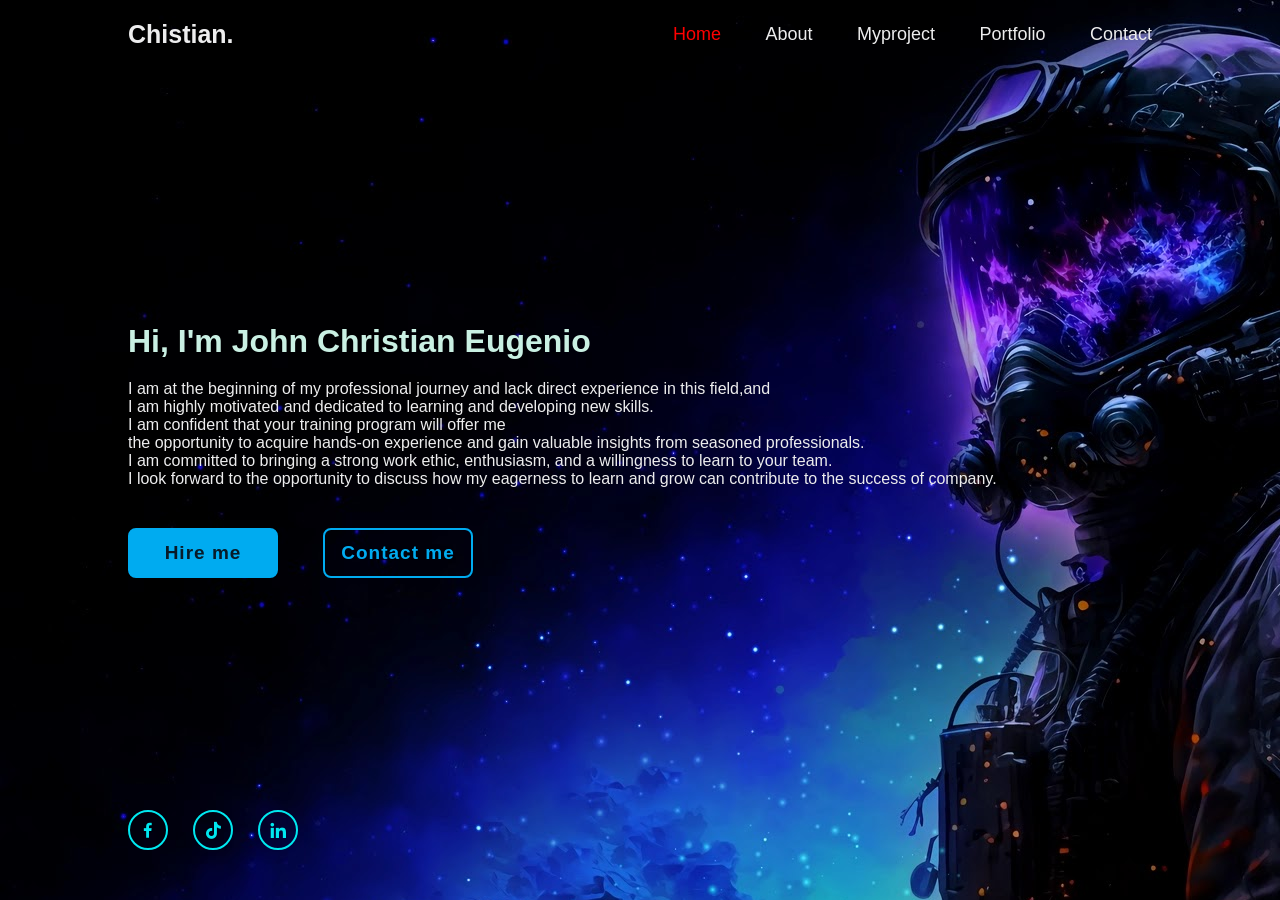
<file: index.html>
<!DOCTYPE html>
<html lang="en">
<head>
    <meta charset="UTF-8">
    <meta name="viewport" content="width=device-width, initial-scale=1.0">
    <title>Profolio </title>
    <link rel="stylesheet" href="./MY CSS.css">
    <link href='https://unpkg.com/boxicons@2.1.4/css/boxicons.min.css' rel='stylesheet'>
</head>
<body>
 
    <header class="header">
        <a href="#" class="logo">Chistian.</a>

         <nav class="navbar">
            <a href="#" class="active">Home</a>
            <a href="#">About</a>
            <a href="#">Myproject</a>
            <a href="#">Portfolio</a>
            <a href="#">Contact</a>
         </nav>
    </header>
    <section class="home">
        <div class="home-content">
               <h1>Hi, I'm John Christian Eugenio</h1>
               <P>  I am at the beginning of my professional journey and lack direct experience in this field,and<br>
                I am highly motivated and dedicated to learning and developing new skills.<br>
                 I am confident that your training program will offer me<br>
              the opportunity to acquire hands-on experience and gain valuable insights from seasoned professionals.<br> 
              I am committed to bringing a strong work ethic, enthusiasm, and a willingness to learn to your team.<br>

                I look forward to the opportunity to discuss how my eagerness to learn and grow can contribute to the success of company. 
                </P>
                 <div class="btn-box">
                    <a href="#">Hire me</a>
                    <a href="#">Contact me</a>
                 </div>
        </div>
        <div class="home-icon">
            <a href="https://www.facebook.com/johnchristian.eugenio.1"><i class='bx bxl-facebook'></i></a>
            <a href="#"><i class='bx bxl-tiktok' ></i></a>
            <a href="#"><i class='bx bxl-linkedin' ></i></a>
        </div>
        <span class="home-imghover">

        </span>
    </section>
</body>
</html>
</file>
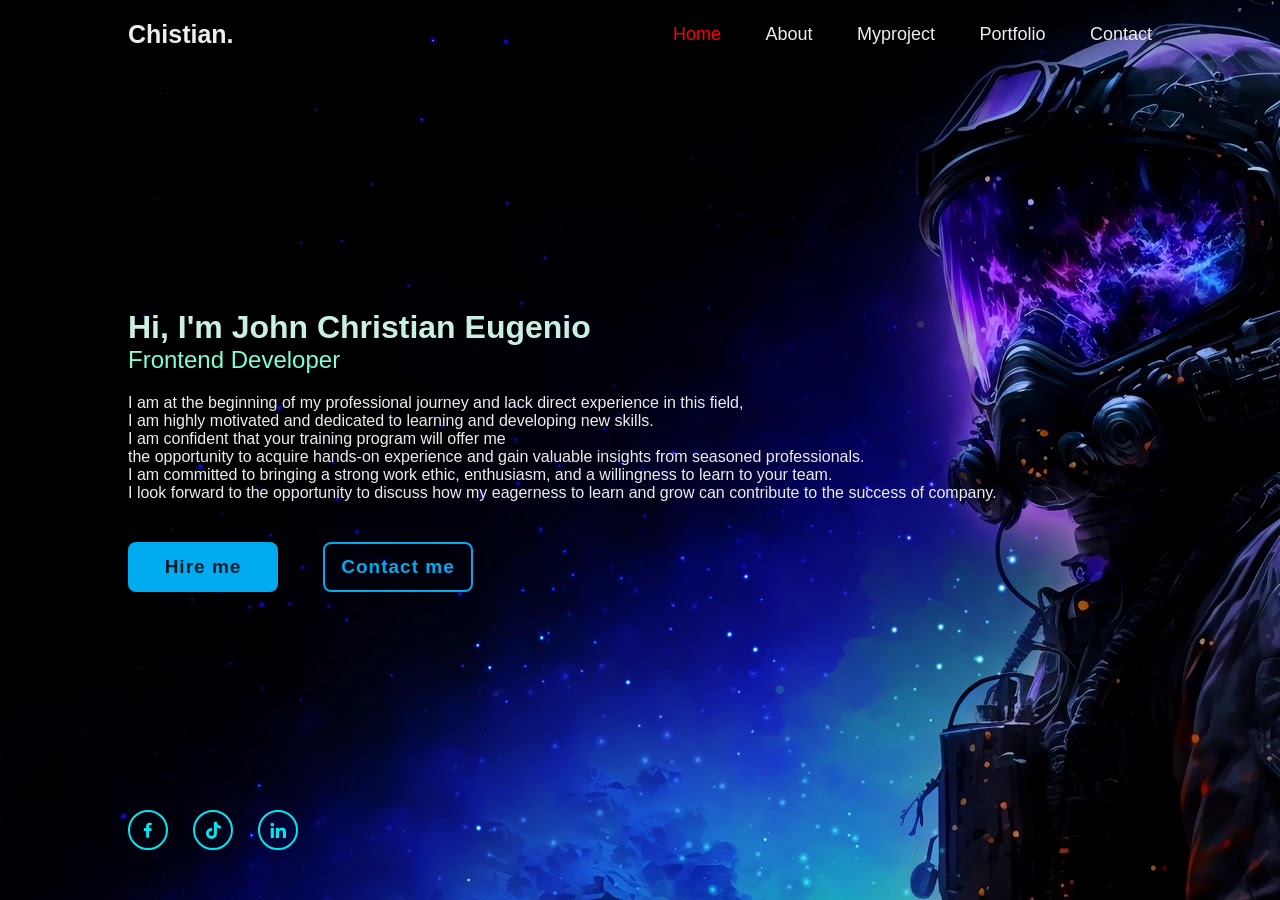
<file: Index.html>
<!DOCTYPE html>
<html lang="en">
<head>
    <meta charset="UTF-8">
    <meta name="viewport" content="width=device-width, initial-scale=1.0">
    <title>Profolio </title>
    <link rel="stylesheet" href="./MY CSS.css">
    <link href='https://unpkg.com/boxicons@2.1.4/css/boxicons.min.css' rel='stylesheet'>
</head>
<body>
 
    <header class="header">
        <a href="#" class="logo">Chistian.</a>

         <nav class="navbar">
            <a href="#" class="active">Home</a>
            <a href="#">About</a>
            <a href="#">Myproject</a>
            <a href="#">Portfolio</a>
            <a href="#">Contact</a>
         </nav>
    </header>
    <section class="home">
        <div class="home-content">
               <h1>Hi, I'm John Christian Eugenio</h1>
               <h3>Frontend Developer</h3>
               <P>  I am at the beginning of my professional journey and lack direct experience in this field,<br>
                I am highly motivated and dedicated to learning and developing new skills.<br>
                 I am confident that your training program will offer me<br>
              the opportunity to acquire hands-on experience and gain valuable insights from seasoned professionals.<br> 
              I am committed to bringing a strong work ethic, enthusiasm, and a willingness to learn to your team.<br>

                I look forward to the opportunity to discuss how my eagerness to learn and grow can contribute to the success of company. 
                </P>
                 <div class="btn-box">
                    <a href="#">Hire me</a>
                    <a href="#">Contact me</a>
                 </div>
        </div>
        <div class="home-icon">
            <a href="https://www.facebook.com/johnchristian.eugenio.1"><i class='bx bxl-facebook'></i></a>
            <a href="#"><i class='bx bxl-tiktok' ></i></a>
            <a href="#"><i class='bx bxl-linkedin' ></i></a>
        </div>
        <span class="home-imghover">

        </span>
    </section>
</body>
</html>
</file>
<file: MY CSS.css>
*{
    margin:0;
    padding: 0;
    box-sizing: border-box;
    font-family: 'poppons',sans-serif;

}
body{
    color: #ededee; 
}
.logo{
    position: relative;
    font-size: 25px;
    color: #ededee;
    text-decoration: none;
    font-weight: 600;
    
}
.logo::before{
    content: '';
    position: absolute;
    top: 0;
    left: 0;
    width: 100%;
    height: 100%;
    background: black;
    animation: showRight 1s ease forwards;
    animation-delay: .4s;
}

.header{
    position: fixed;
    top: 0;
    left: 0;
    width: 100%;
    padding: 20px 10%;
    background: transparent;
    display:flex;
    justify-content: space-between;
    align-items: center;
    z-index: auto;
}
.navbar a{
  
  font-size: 18px;
  color: #ededee;
  text-decoration: none;
  font-weight: 500;
  margin-left: 40px;
  transition: 3s;
}
.header a:hover, .navbar a.active{
    color :red;
}
.home{
    height: 100vh;
    background:url(2.jpg) ;
    display: flex;
    align-items: center;
    padding: 0 10%;
}
.home-content h1{
    font-size: 56px;
    font-weight: 700;
}
.home-content h1{
    position: relative;
    font-size: 32px;
    font-weight: 700;
    color: rgb(201, 240, 227);
}
.home-content h1::before{
    
    content: '';
    position: absolute;
    top: 0;
    left: 0;
    width: 60%;
    height: 100%;
    background: rgb(0, 0, 0);
    animation: showRight 1s ease forwards;
    animation-delay: .1s;
}


.home-content h3{
    position: relative;
    font-size: 24px;
    font-weight: 500;
    color: aquamarine;
}
.home-content h3::before{
    
    content: '';
    position: absolute;
    top: 0;
    left: 0;
    width: 60%;
    height: 100%;
    background: rgb(0, 0, 0);
    animation: showRight 1s ease forwards;
    animation-delay: .1.3s;
}

.home-content p{
    position: relative;
    font-size: 16px;
    margin: 20px 0 40px;
}
.home-content p::before{
    content: '';
    position: absolute;
    top: 0;
    left: 0;
    width: 100%;
    height: 100%;
    background: black;
    animation: showRight 1s ease forwards;
    animation-delay: .1.6s;
}
.home-content .btn-box{
    display: flex;
    justify-content: space-between;
    width: 345px;
    height: 50px;
}
.btn-box a{
    position: relative;
    display: inline-flex;
    justify-content: center;
    align-items: center;
    width: 150px;
    height: 100%;
    background: #00abf0;
    border: 2px solid #00abf0;
    border-radius: 8px;
    font-size: 19px;
    color: #081b29;
    text-decoration: none;
    font-weight: 600;
    letter-spacing: 1px;
    z-index: 1;
    overflow: hidden;
    transition: .5s; 
}
.btn-box a:hover{
    color: #00abf0;
}
.btn-box a:nth-child(2){
    background: transparent;
    color:#00abf0;
}
.btn-box a::nth-child(2):hover{
    color: #538888;
}
.btn-box a:nth-child(2)::before{
    background:#538888; 
}
.btn-box a::before{
    content: '';
    position: absolute;
    top: 0;
    left: 0;
    width: 0;
    height: 100%;
    background: #538888;
    z-index: -1;
    transition: .5s;
}
.btn-box a:hover::before{
    width: 100%;

}
.home-icon{
    position: absolute;
    bottom: 50px;
    width: 170px;
    display: flex;
    justify-content: space-between;
}
.home-icon a{
    position: relative;
    display: inline-flex;
    justify-content: center;
    align-items: center;
    width: 40px;
    height: 40px;
    background: transparent;
    border: 2px solid #00e8f0;    
    border-radius: 50%;
    font-size: 20px;
    color: #00e8f0;
    text-decoration: none;
    z-index: 1;
    overflow: hidden;
    transition: .5s;
}
.home-icon a:hover{
    color: #538888;

}
.home-icon a::before{
    content: '';
    position: absolute;
    top: 0;
    left: 0;
    width: 0;
    height: 100%;
    background: #538888;
    z-index: -1;
    transition: .5s;
}

.home-icon a:hover::before{
    width: 100%;
}
@keyframes showRight {
    100%{
        width: 0;
    }
    
}
</file>
